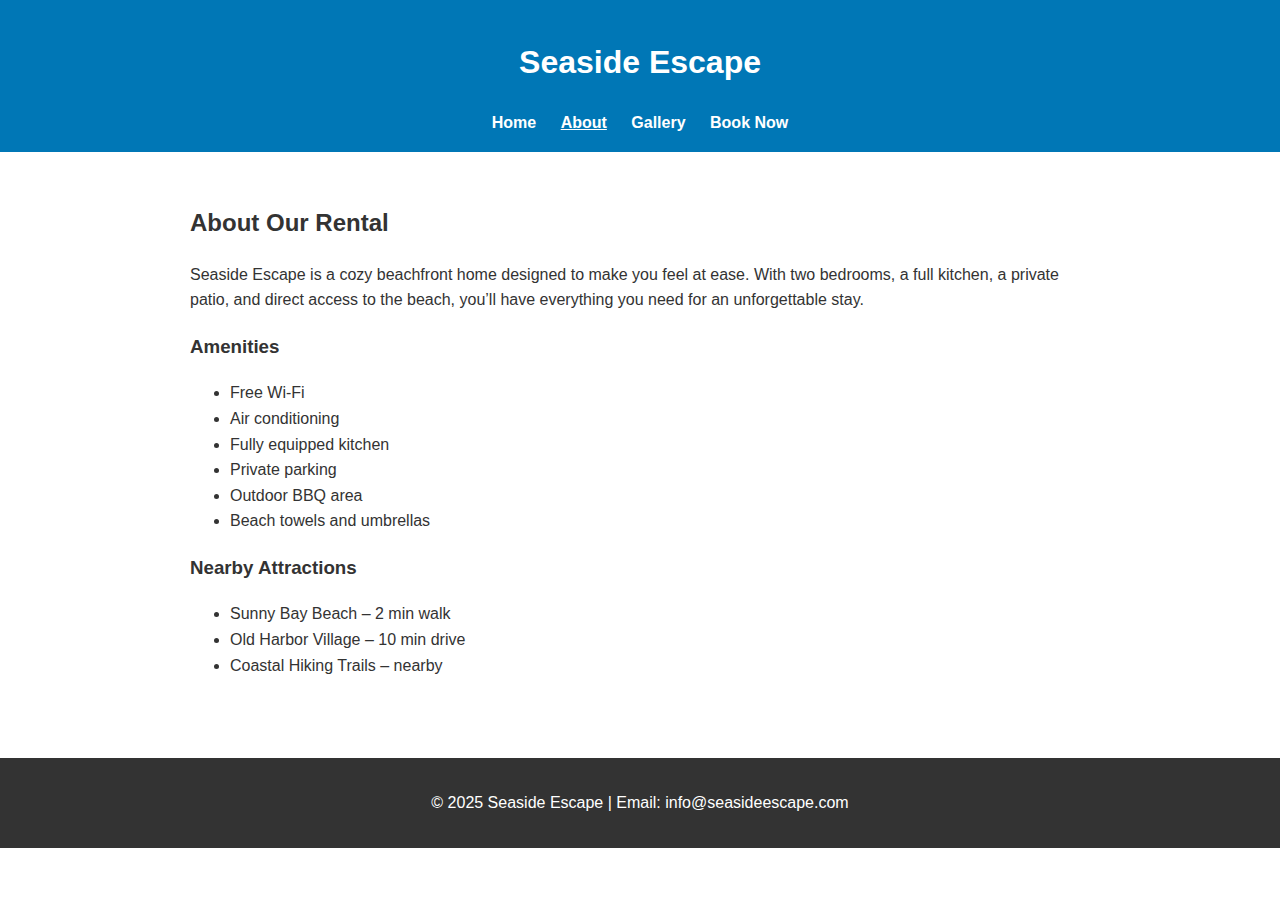
<file: about.html>
<!DOCTYPE html>
<html lang="en">
<head>
  <meta charset="UTF-8">
  <meta name="viewport" content="width=device-width, initial-scale=1.0">
  <title>About | Seaside Escape</title>
  <link rel="stylesheet" href="style.css">
</head>
<body>
  <header>
    <h1>Seaside Escape</h1>
    <nav>
      <ul>
        <li><a href="index.html">Home</a></li>
        <li><a href="about.html" class="active">About</a></li>
        <li><a href="gallery.html">Gallery</a></li>
        <li><a href="booking.html">Book Now</a></li>
      </ul>
    </nav>
  </header>

  <main class="content">
    <h2>About Our Rental</h2>
    <p>
      Seaside Escape is a cozy beachfront home designed to make you feel at ease. 
      With two bedrooms, a full kitchen, a private patio, and direct access to the beach, 
      you’ll have everything you need for an unforgettable stay.
    </p>

    <h3>Amenities</h3>
    <ul>
      <li>Free Wi-Fi</li>
      <li>Air conditioning</li>
      <li>Fully equipped kitchen</li>
      <li>Private parking</li>
      <li>Outdoor BBQ area</li>
      <li>Beach towels and umbrellas</li>
    </ul>

    <h3>Nearby Attractions</h3>
    <ul>
      <li>Sunny Bay Beach – 2 min walk</li>
      <li>Old Harbor Village – 10 min drive</li>
      <li>Coastal Hiking Trails – nearby</li>
    </ul>
  </main>

  <footer>
    <p>&copy; 2025 Seaside Escape | Email: info@seasideescape.com</p>
  </footer>
</body>
</html>
</file>
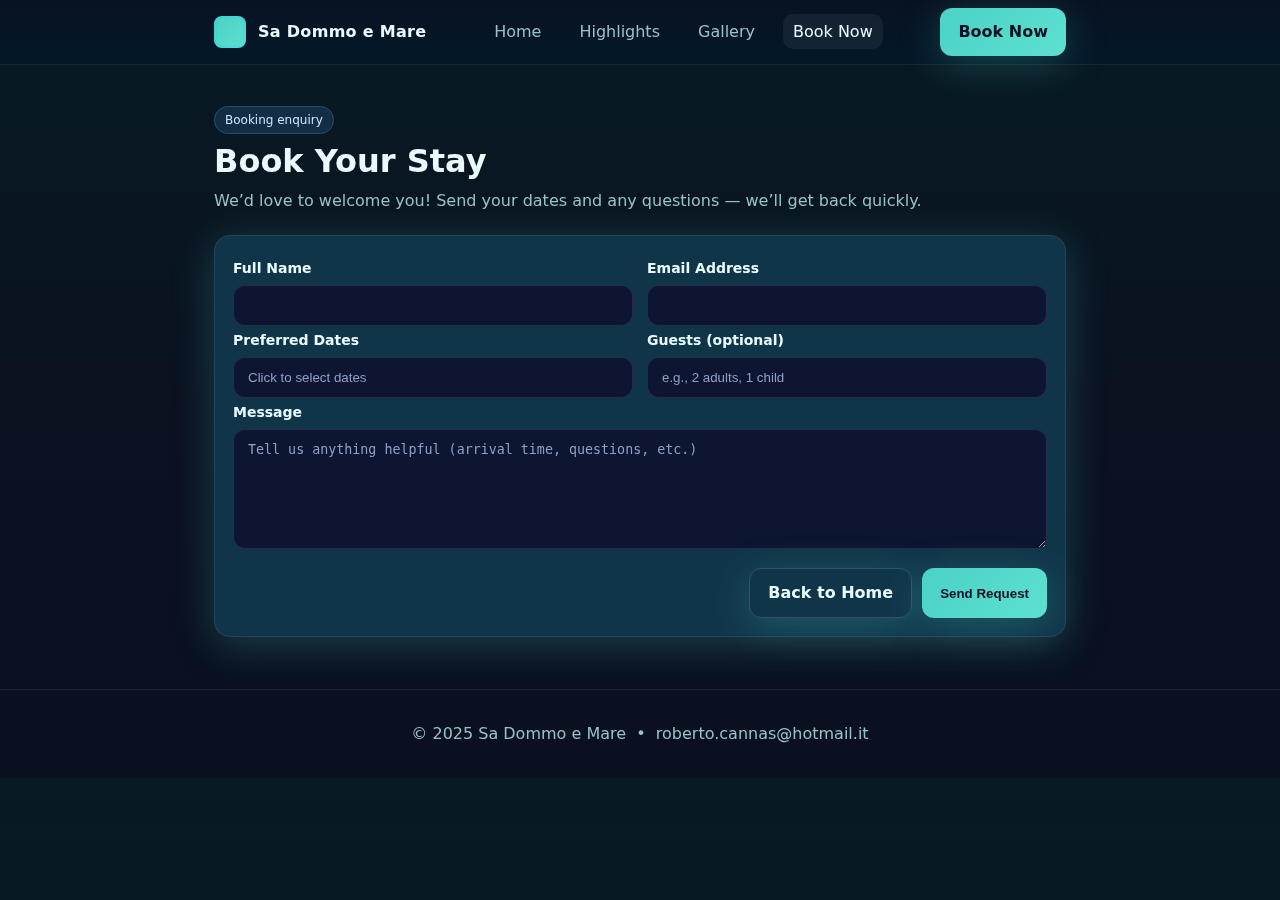
<file: booking.html>
<!DOCTYPE html>
<html lang="en">
<head>
  <meta charset="UTF-8" />
  <meta name="viewport" content="width=device-width, initial-scale=1"/>
  <title>Book Your Stay | Sa Dommo e Mare</title>
  <meta name="description" content="Send a booking enquiry for Sa Dommo e Mare — steps from the beach in Sardinia." />
  <link rel="preconnect" href="https://images.unsplash.com">
  <style>
:root{
  /* --- core colours --- */
  --bg:#071b24;            /* deep navy-teal background */
  --bg-soft:#0b2430;        /* slightly lighter tone */
  --card:#103549;           /* panels / cards */
  --text:#e8fbff;           /* bright seafoam white */
  --muted:#98c2c8;          /* pale turquoise-muted text */

  /* --- accents --- */
  --brand:#4ad2c5;          /* primary turquoise */
  --brand-2:#5de0d0;        /* gradient highlight */
  --ring:0 8px 40px rgba(77,208,195,.25);

  /* --- shape and borders --- */
  --radius:16px;
  --border:1px solid rgba(255,255,255,.08);
}
    /* Base */
    *{box-sizing:border-box}
    html,body{margin:0;padding:0;background:linear-gradient(180deg,var(--bg) 0%, #0b1220 50%, #0a1020 100%);color:var(--text);font:16px/1.5 system-ui,-apple-system,Segoe UI,Roboto,Helvetica,Arial,sans-serif;scroll-behavior:smooth}
    img{max-width:100%;display:block}
    a{color:inherit;text-decoration:none}
    .container{width:min(900px,100%);margin-inline:auto;padding:24px}
    .btn{display:inline-flex;align-items:center;gap:10px;background:linear-gradient(135deg,var(--brand),var(--brand-2));border:none;color:#081023;padding:12px 18px;border-radius:12px;font-weight:700;cursor:pointer;box-shadow:var(--ring);transition:.25s transform}
    .btn:hover{transform:translateY(-2px)}
    .btn.ghost{background:transparent;color:var(--text);border:1px solid rgba(255,255,255,.15)}
    .pill{padding:6px 10px;border-radius:999px;background:rgba(88,166,255,.15);font-size:12px;color:#cfe2ff;border:1px solid rgba(88,166,255,.25)}
    .card{background:var(--card);border:var(--border);border-radius:var(--radius);box-shadow:var(--ring)}

    /* Header (matches home) */
    header.site{
      position:sticky;top:0;z-index:50;
      backdrop-filter:saturate(180%) blur(10px);
      background:linear-gradient(180deg,rgba(10,16,32,.85),rgba(10,16,32,.35));
      border-bottom:var(--border);
    }
    .nav{display:flex;align-items:center;justify-content:space-between;height:64px;gap:16px}
    .brand{display:flex;align-items:center;gap:12px;font-weight:800;letter-spacing:.3px}
    .brand .logo{width:32px;height:32px;border-radius:8px;background:linear-gradient(135deg,var(--brand),var(--brand-2));box-shadow:0 0 0 3px rgba(34,211,238,.25) inset}
    nav ul{display:flex;gap:18px;list-style:none;margin:0;padding:0}
    nav a{padding:8px 10px;border-radius:10px;color:var(--muted)}
    nav a:hover, nav a.active{background:rgba(255,255,255,.06);color:var(--text)}
    .nav-actions{display:flex;gap:10px}
    .burger{display:none;background:transparent;border:1px solid rgba(255,255,255,.15);border-radius:10px;color:var(--text);padding:8px 10px}
    @media (max-width:900px){
      nav ul{display:none;position:absolute;top:64px;right:16px;background:var(--bg-soft);padding:12px;border-radius:12px;border:var(--border);width:min(260px,calc(100% - 32px));box-shadow:var(--ring)}
      nav ul.open{display:flex;flex-direction:column}
      .burger{display:inline-flex}
      .nav-actions .btn{display:none}
    }

    /* Page header */
    .page-head{padding-top:18px;padding-bottom:4px}
    .page-head h1{margin:6px 0 4px}
    .page-head p{color:var(--muted);margin:0}

    /* Form */
    form.booking{margin-top:18px;padding:18px}
    form.booking .row{display:grid;grid-template-columns:1fr 1fr;gap:14px}
    @media (max-width:700px){ form.booking .row{grid-template-columns:1fr} }
    label{font-weight:600;font-size:14px;margin:4px 0 6px;display:block}
    input[type="text"], input[type="email"], textarea{
      width:100%;padding:12px 14px;border-radius:12px;background:#0d1530;border:1px solid rgba(255,255,255,.10);
      color:var(--text);outline:none;transition:border-color .2s, box-shadow .2s;
    }
    input::placeholder, textarea::placeholder{color:#8ea0c7}
    input:focus, textarea:focus{border-color:rgba(88,166,255,.55);box-shadow:0 0 0 3px rgba(88,166,255,.2)}
    textarea{min-height:120px;resize:vertical}
    .actions{display:flex;gap:10px;justify-content:flex-end;margin-top:12px}

    /* Modal (dark) */
    .modal-overlay{
      position:fixed;inset:0;background:rgba(5,10,20,.8);display:none;align-items:center;justify-content:center;z-index:60;padding:24px;
      backdrop-filter: blur(6px);
    }
    .modal-overlay.open{display:flex}
    body.no-scroll{overflow:hidden}

    .modal{
      width:min(420px,100%);max-height:90vh;overflow:auto;
      background:var(--bg-soft);border:var(--border);border-radius:14px;padding:16px;box-shadow:var(--ring)
    }
    .modal-header{display:flex;align-items:center;justify-content:space-between;margin-bottom:10px}
    .modal-title{font-weight:700}
    .modal-close{background:transparent;border:1px solid rgba(255,255,255,.18);color:var(--text);padding:8px 10px;border-radius:10px;cursor:pointer}

    .check-grid{display:grid;grid-template-columns:1fr 1fr;gap:10px;margin-bottom:10px}
    .check-box{display:flex;align-items:center;gap:10px;background:rgba(255,255,255,.04);border:var(--border);border-radius:12px;padding:10px}
    .check-label{font-size:12px;color:var(--muted)}
    .check-text{font-size:14px}

    .calendar-widget{margin-bottom:12px}
    .cal-top{display:flex;align-items:center;justify-content:space-between;margin-bottom:8px}
    .cal-controls{display:flex;gap:6px}
    .cal-top button{background:rgba(255,255,255,.08);border:1px solid rgba(255,255,255,.18);color:var(--text);padding:6px 10px;border-radius:10px;cursor:pointer}
    .weekday-row{display:grid;grid-template-columns:repeat(7,1fr);gap:4px;text-align:center;font-size:12px;color:#a8b3cf;margin-bottom:6px}
    .days-grid{display:grid;grid-template-columns:repeat(7,1fr);gap:4px}
    .day{
      width:100%;min-height:42px;padding:8px;border:none;border-radius:10px;text-align:center;cursor:pointer;
      background:rgba(255,255,255,.03);color:var(--text);
      transition:transform .15s ease, background .15s ease;
    }
    .day:hover{transform:translateY(-1px);background:rgba(255,255,255,.06)}
    .day.range{background:linear-gradient(135deg, rgba(88,166,255,.18), rgba(34,211,238,.18))}
    .day.selected{background:linear-gradient(135deg, rgba(88,166,255,.35), rgba(34,211,238,.35));font-weight:700}
    .day.is-disabled,.day.other-month{
      color:#9ca3af;background:#1a2344;cursor:not-allowed;opacity:.9;
    }
    .day.is-disabled:hover,.day.other-month:hover{background:#1a2344}

    .modal-actions{display:flex;justify-content:flex-end;gap:8px;margin-top:10px}
    .btn.small{padding:8px 12px;border-radius:10px}

    /* Footer */
    footer{padding:32px 0;border-top:var(--border);color:var(--muted);text-align:center;margin-top:28px}
  </style>
</head>
<body>
  <!-- Header -->
  <header class="site">
    <div class="container nav">
      <div class="brand">
        <div class="logo" aria-hidden="true"></div>
        <span>Sa Dommo e Mare</span>
      </div>
      <nav aria-label="Main">
        <button class="burger" aria-expanded="false" aria-controls="menu">☰ Menu</button>
        <ul id="menu">
          <li><a href="index.html">Home</a></li>
          <li><a href="index.html#features">Highlights</a></li>
          <li><a href="index.html#gallery">Gallery</a></li>
          <li><a class="active" href="booking.html">Book Now</a></li>
        </ul>
      </nav>
      <div class="nav-actions">
        <a href="booking.html" class="btn">Book Now</a>
      </div>
    </div>
  </header>

  <!-- Content -->
  <main class="container">
    <section class="page-head">
      <span class="pill">Booking enquiry</span>
      <h1>Book Your Stay</h1>
      <p>We’d love to welcome you! Send your dates and any questions — we’ll get back quickly.</p>
    </section>

    <form action="https://formspree.io/f/mexample" method="POST" id="bookingForm" class="card booking">
      <div class="row">
        <div>
          <label for="name">Full Name</label>
          <input type="text" id="name" name="name" autocomplete="name" required>
        </div>
        <div>
          <label for="email">Email Address</label>
          <input type="email" id="email" name="_replyto" autocomplete="email" required>
        </div>
      </div>

      <div class="row">
        <div>
          <label for="dates">Preferred Dates</label>
          <input type="text" id="dates" name="dates" placeholder="Click to select dates" readonly required>
          <input type="hidden" id="checkin" name="checkin">
          <input type="hidden" id="checkout" name="checkout">
        </div>
        <div>
          <label for="guests">Guests (optional)</label>
          <input type="text" id="guests" name="guests" placeholder="e.g., 2 adults, 1 child">
        </div>
      </div>

      <div>
        <label for="message">Message</label>
        <textarea id="message" name="message" rows="5" placeholder="Tell us anything helpful (arrival time, questions, etc.)" required></textarea>
      </div>

      <div class="actions">
        <a href="index.html" class="btn ghost">Back to Home</a>
        <button type="submit" class="btn">Send Request</button>
      </div>
    </form>
  </main>

  <footer>
    &copy; 2025 Sa Dommo e Mare &nbsp;•&nbsp; <a href="mailto:roberto.cannas@hotmail.it">roberto.cannas@hotmail.it</a>
  </footer>

  <!-- Date Picker Modal -->
  <div class="modal-overlay" id="dateModal" aria-hidden="true" role="dialog" aria-modal="true" aria-labelledby="modalTitle">
    <div class="modal">
      <div class="modal-header">
        <div class="modal-title" id="modalTitle">Select Dates</div>
        <button id="closeModal" class="modal-close" aria-label="Close date picker">✕</button>
      </div>

      <div class="check-grid">
        <div>
          <div class="check-label">Check-in</div>
          <div class="check-box">
            <div class="icon" aria-hidden="true">📅</div>
            <div class="check-text" id="checkinText">—</div>
          </div>
        </div>
        <div>
          <div class="check-label">Check-out</div>
          <div class="check-box">
            <div class="icon" aria-hidden="true">📅</div>
            <div class="check-text" id="checkoutText">—</div>
          </div>
        </div>
      </div>

      <div class="calendar-widget">
        <div class="cal-top">
          <div class="cal-controls">
            <button id="prevMonth" aria-label="Previous month">◀</button>
            <button id="todayBtn" aria-label="Current month">Today</button>
          </div>
          <div id="monthTitle" aria-live="polite" style="font-weight:700"></div>
          <div class="cal-controls">
            <button id="nextMonth" aria-label="Next month">▶</button>
          </div>
        </div>

        <div class="weekday-row" aria-hidden="true">
          <div>Sun</div><div>Mon</div><div>Tue</div><div>Wed</div><div>Thu</div><div>Fri</div><div>Sat</div>
        </div>
        <div class="days-grid" id="daysGrid" role="grid" aria-label="Calendar days"></div>
      </div>

      <div class="modal-actions">
        <button id="cancelBtn" class="btn small ghost" type="button">Cancel</button>
        <button id="applyBtn" class="btn small" type="button">Apply</button>
      </div>
    </div>
  </div>

  <script>
    // Mobile menu
    const burger = document.querySelector('.burger');
    const menu = document.getElementById('menu');
    burger?.addEventListener('click', () => {
      const open = menu.classList.toggle('open');
      burger.setAttribute('aria-expanded', String(open));
    });

    // =========================
    // Modal + Calendar (1 month)
    // =========================
    document.addEventListener('DOMContentLoaded', function(){
      const datesInput = document.getElementById('dates');
      const checkinHidden = document.getElementById('checkin');
      const checkoutHidden = document.getElementById('checkout');
      const dateModal = document.getElementById('dateModal');
      const closeModalBtn = document.getElementById('closeModal');
      const cancelBtn = document.getElementById('cancelBtn');
      const applyBtn = document.getElementById('applyBtn');
      const checkinText = document.getElementById('checkinText');
      const checkoutText = document.getElementById('checkoutText');
      const monthTitle = document.getElementById('monthTitle');
      const daysGrid = document.getElementById('daysGrid');
      const prevMonthBtn = document.getElementById('prevMonth');
      const nextMonthBtn = document.getElementById('nextMonth');
      const todayBtn = document.getElementById('todayBtn');

      let viewDate = new Date(); viewDate.setDate(1);
      let startDate = null, endDate = null;

      // Normalize "today"
      const today = new Date(); today.setHours(0,0,0,0);

      function pad(n){return n<10?'0'+n:n;}
      function formatDate(d){return d.getFullYear()+'-'+pad(d.getMonth()+1)+'-'+pad(d.getDate());}
      function formatFriendly(d1,d2){
        if(!d1) return '';
        const months=["Jan","Feb","Mar","Apr","May","Jun","Jul","Aug","Sep","Oct","Nov","Dec"];
        if(!d2 || d1.getTime()===d2.getTime()) return months[d1.getMonth()]+' '+d1.getDate()+', '+d1.getFullYear();
        return months[d1.getMonth()]+' '+d1.getDate()+' – '+months[d2.getMonth()]+' '+d2.getDate();
      }

      function openModal(){
        dateModal.classList.add('open');
        document.body.classList.add('no-scroll');
        renderCalendar();
      }
      function closeModalFn(commit=false){
        dateModal.classList.remove('open');
        document.body.classList.remove('no-scroll');
        if(commit && startDate){
          datesInput.value = formatFriendly(startDate,endDate||startDate);
          checkinHidden.value = formatDate(startDate);
          checkoutHidden.value = endDate ? formatDate(endDate) : '';
        }
      }

      function renderCalendar(){
        monthTitle.textContent = viewDate.toLocaleString('default',{month:'long',year:'numeric'});
        daysGrid.innerHTML='';
        const year = viewDate.getFullYear(), month = viewDate.getMonth();
        const firstDay = new Date(year,month,1);
        const startWeek = firstDay.getDay();
        const lastDate = new Date(year,month+1,0).getDate();
        const prevLast = new Date(year,month,0).getDate();

        for (let i = 0; i < 42; i++) {
          const btn = document.createElement('button');
          btn.type = 'button';
          btn.className = 'day';
          btn.setAttribute('role','gridcell');

          const dayNum = i - startWeek + 1;
          let cellDate, isOtherMonth = false;

          if (dayNum <= 0) {
            cellDate = new Date(year, month - 1, prevLast + dayNum);
            isOtherMonth = true;
          } else if (dayNum > lastDate) {
            cellDate = new Date(year, month + 1, dayNum - lastDate);
            isOtherMonth = true;
          } else {
            cellDate = new Date(year, month, dayNum);
          }

          btn.textContent = cellDate.getDate();

          // Normalize for comparison
          const normalizedCell = new Date(cellDate.getFullYear(), cellDate.getMonth(), cellDate.getDate());
          const isPast = normalizedCell < today;

          if (isOtherMonth) btn.classList.add('other-month');

          // Disable past & other-month spillover
          if (isPast || isOtherMonth) {
            btn.classList.add('is-disabled');
            btn.disabled = true;
            btn.setAttribute('aria-disabled','true');
          }

          // Selected / range visuals (only enabled cells)
          if (!btn.disabled) {
            const normStart = startDate ? new Date(startDate.getFullYear(), startDate.getMonth(), startDate.getDate()) : null;
            const normEnd   = endDate   ? new Date(endDate.getFullYear(),   endDate.getMonth(),   endDate.getDate())   : null;

            if (normStart && normEnd && normalizedCell >= normStart && normalizedCell <= normEnd) {
              btn.classList.add('range');
            }
            if ((normStart && normalizedCell.getTime() === normStart.getTime()) ||
                (normEnd && normalizedCell.getTime() === normEnd.getTime())) {
              btn.classList.add('selected');
            }
          }

          btn.addEventListener('click', () => {
            if (btn.disabled) return;
            if (!startDate || (startDate && endDate)) {
              startDate = new Date(normalizedCell);
              endDate = null;
            } else if (!endDate) {
              endDate = new Date(normalizedCell);
            }
            checkinText.textContent = startDate ? formatFriendly(startDate, null) : '—';
            checkoutText.textContent = endDate ? formatFriendly(endDate, null) : '—';
            renderCalendar();
          });

          daysGrid.appendChild(btn);
        }
      }

      // Open/close hooks
      datesInput.addEventListener('click',openModal);
      closeModalBtn.addEventListener('click',()=>closeModalFn(false));
      cancelBtn.addEventListener('click',()=>closeModalFn(false));
      applyBtn.addEventListener('click',()=>closeModalFn(true));
      dateModal.addEventListener('click',(e)=>{ if(e.target===dateModal) closeModalFn(false); });
      document.addEventListener('keydown',(e)=>{ if(e.key==='Escape' && dateModal.classList.contains('open')) closeModalFn(false); });

      // Month controls
      prevMonthBtn.addEventListener('click',()=>{ viewDate.setMonth(viewDate.getMonth()-1); renderCalendar(); });
      nextMonthBtn.addEventListener('click',()=>{ viewDate.setMonth(viewDate.getMonth()+1); renderCalendar(); });
      todayBtn.addEventListener('click',()=>{ viewDate = new Date(); viewDate.setDate(1); renderCalendar(); });
    });
  </script>
</body>
</html>
</file>
<file: style.css>
/* === GLOBAL STYLES === */
body {
  font-family: Arial, sans-serif;
  margin: 0;
  color: #333;
  line-height: 1.6;
}

header {
  background-color: #0077b6;
  color: white;
  padding: 1rem;
  text-align: center;
}

nav ul {
  list-style: none;
  padding: 0;
  margin: 0;
}

nav ul li {
  display: inline-block;
  margin: 0 10px;
}

nav a {
  color: white;
  text-decoration: none;
  font-weight: bold;
}

nav a.active, nav a:hover {
  text-decoration: underline;
}

.hero {
  background: url('images/exterior.jpg') no-repeat center center/cover;
  height: 70vh;
  display: flex;
  align-items: center;
  justify-content: center;
  color: white;
  text-shadow: 1px 1px 3px rgba(0,0,0,0.6);
  text-align: center;
}

.hero-text {
  background-color: rgba(0,0,0,0.4);
  padding: 20px;
  border-radius: 10px;
}

.btn {
  background-color: #ffb703;
  color: white;
  padding: 10px 20px;
  border-radius: 5px;
  text-decoration: none;
  font-weight: bold;
}

.btn:hover {
  background-color: #ff9500;
}

.intro, .content, .gallery {
  padding: 2rem;
  max-width: 900px;
  margin: auto;
}

.gallery .image-grid {
  display: grid;
  grid-template-columns: repeat(auto-fit, minmax(250px, 1fr));
  gap: 15px;
}

.gallery img {
  width: 100%;
  border-radius: 8px;
}

/* FORM STYLES */
form {
  display: flex;
  flex-direction: column;
  gap: 10px;
}

input, textarea {
  padding: 10px;
  border: 1px solid #ccc;
  border-radius: 5px;
}

button {
  background-color: #0077b6;
  color: white;
  border: none;
  padding: 10px;
  border-radius: 5px;
  cursor: pointer;
}

button:hover {
  background-color: #005f8a;
}

/* FOOTER */
footer {
  background-color: #333;
  color: white;
  text-align: center;
  padding: 1rem;
  margin-top: 2rem;
}

/* RESPONSIVE DESIGN */
@media (max-width: 600px) {
  nav ul li {
    display: block;
    margin: 5px 0;
  }

  .hero {
    height: 50vh;
  }
}
</file>
